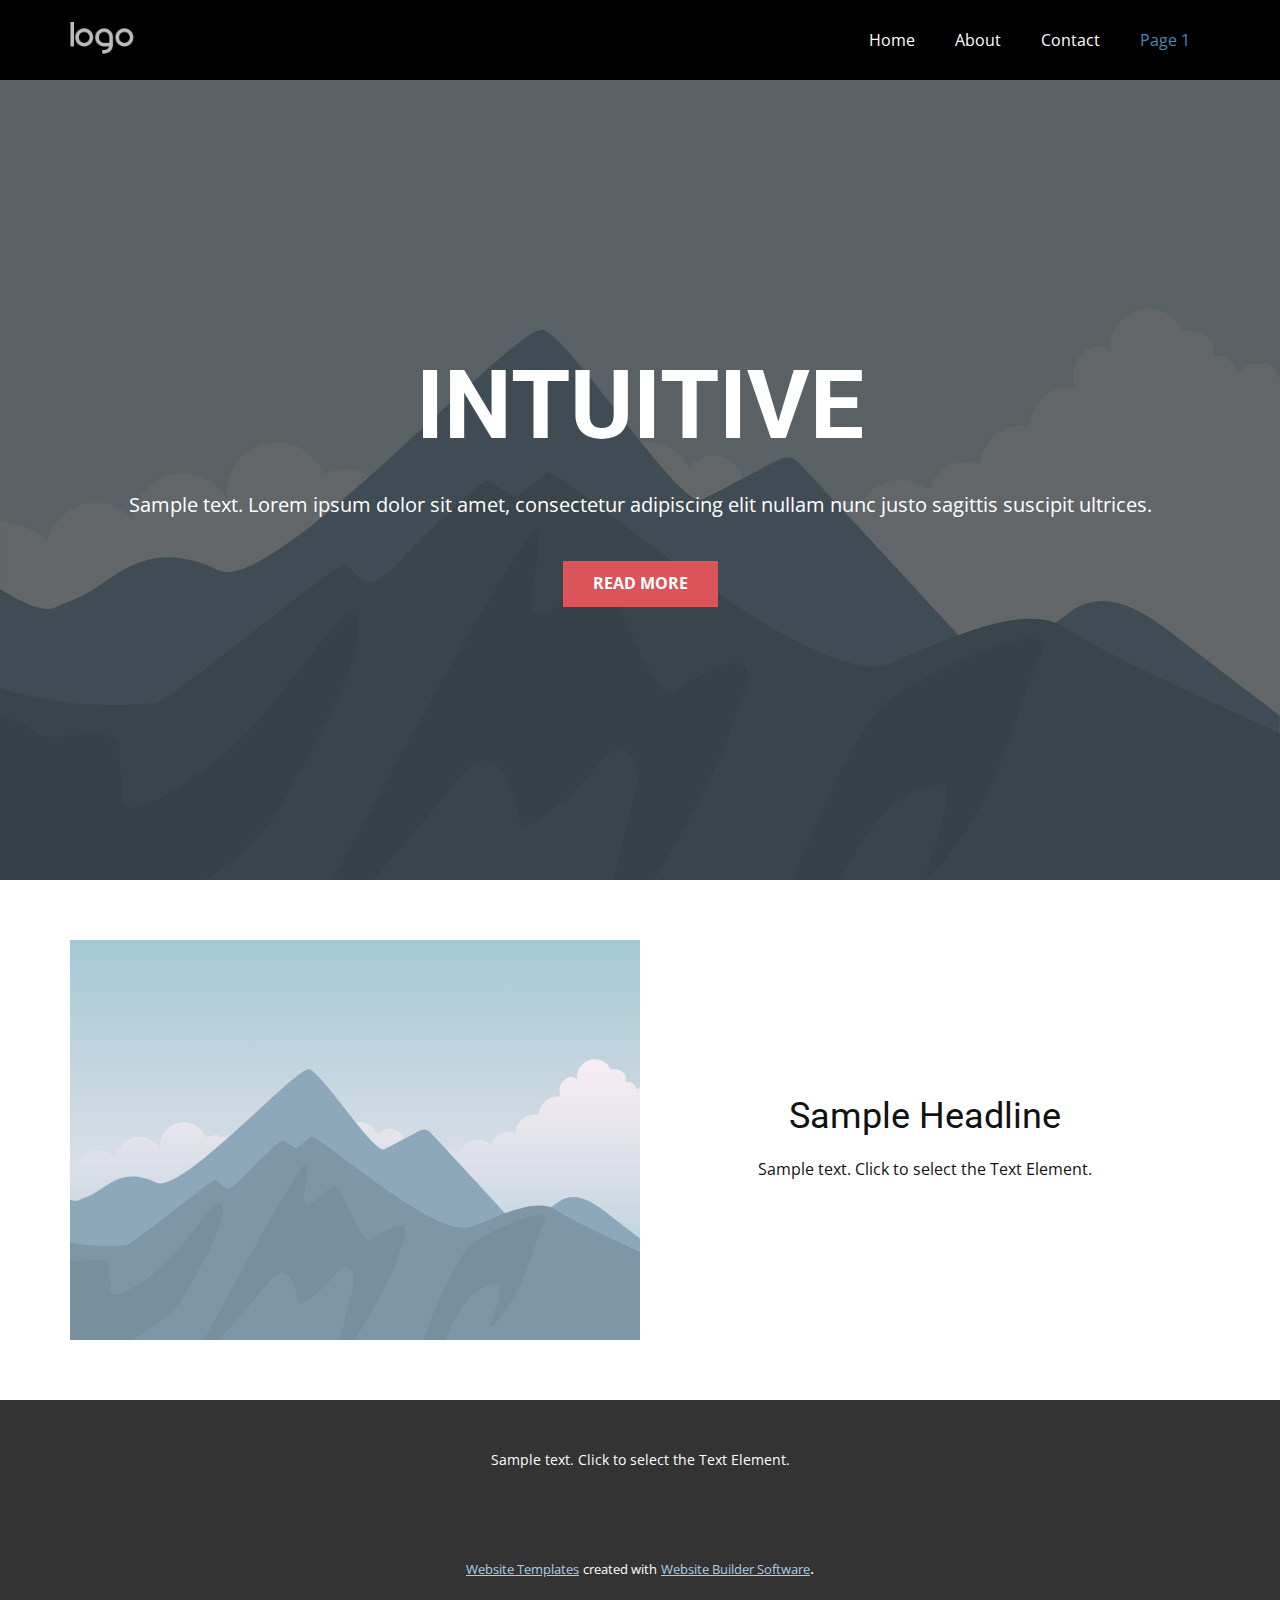
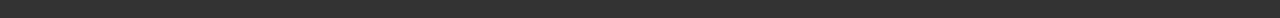
<file: Page-1.html>
<!DOCTYPE html>
<html style="font-size: 16px;" lang="en"><head>
    <meta name="viewport" content="width=device-width, initial-scale=1.0">
    <meta charset="utf-8">
    <meta name="keywords" content="INTUITIVE">
    <meta name="description" content="">
    <title>Page 1</title>
    <link rel="stylesheet" href="nicepage.css" media="screen">
<link rel="stylesheet" href="Page-1.css" media="screen">
    <script class="u-script" type="text/javascript" src="jquery.js" defer=""></script>
    <script class="u-script" type="text/javascript" src="nicepage.js" defer=""></script>
    <meta name="generator" content="Nicepage 4.18.5, nicepage.com">
    <link id="u-theme-google-font" rel="stylesheet" href="https://fonts.googleapis.com/css?family=Roboto:100,100i,300,300i,400,400i,500,500i,700,700i,900,900i|Open+Sans:300,300i,400,400i,500,500i,600,600i,700,700i,800,800i">
    
    
    
    <script type="application/ld+json">{
		"@context": "http://schema.org",
		"@type": "Organization",
		"name": "",
		"logo": "images/default-logo.png"
}</script>
    <meta name="theme-color" content="#478ac9">
    <meta property="og:title" content="Page 1">
    <meta property="og:type" content="website">
  </head>
  <body class="u-body u-xl-mode" data-lang="en"><header class="u-black u-clearfix u-header u-header" id="sec-e885"><div class="u-clearfix u-sheet u-valign-middle u-sheet-1">
        <a href="https://nicepage.com" class="u-image u-logo u-image-1">
          <img src="images/default-logo.png" class="u-logo-image u-logo-image-1">
        </a>
        <nav class="u-menu u-menu-dropdown u-offcanvas u-menu-1">
          <div class="menu-collapse" style="font-size: 1rem; letter-spacing: 0px;">
            <a class="u-button-style u-custom-left-right-menu-spacing u-custom-padding-bottom u-custom-top-bottom-menu-spacing u-nav-link u-text-active-palette-1-base u-text-hover-palette-2-base" href="#">
              <svg class="u-svg-link" viewBox="0 0 24 24"><use xmlns:xlink="http://www.w3.org/1999/xlink" xlink:href="#menu-hamburger"></use></svg>
              <svg class="u-svg-content" version="1.1" id="menu-hamburger" viewBox="0 0 16 16" x="0px" y="0px" xmlns:xlink="http://www.w3.org/1999/xlink" xmlns="http://www.w3.org/2000/svg"><g><rect y="1" width="16" height="2"></rect><rect y="7" width="16" height="2"></rect><rect y="13" width="16" height="2"></rect>
</g></svg>
            </a>
          </div>
          <div class="u-nav-container">
            <ul class="u-nav u-unstyled u-nav-1"><li class="u-nav-item"><a class="u-button-style u-nav-link u-text-active-palette-1-base u-text-hover-palette-2-base" href="Home.html" style="padding: 10px 20px;">Home</a>
</li><li class="u-nav-item"><a class="u-button-style u-nav-link u-text-active-palette-1-base u-text-hover-palette-2-base" href="About.html" style="padding: 10px 20px;">About</a>
</li><li class="u-nav-item"><a class="u-button-style u-nav-link u-text-active-palette-1-base u-text-hover-palette-2-base" href="Contact.html" style="padding: 10px 20px;">Contact</a>
</li><li class="u-nav-item"><a class="u-button-style u-nav-link u-text-active-palette-1-base u-text-hover-palette-2-base" href="Page-1.html" style="padding: 10px 20px;">Page 1</a>
</li></ul>
          </div>
          <div class="u-nav-container-collapse">
            <div class="u-black u-container-style u-inner-container-layout u-opacity u-opacity-95 u-sidenav">
              <div class="u-inner-container-layout u-sidenav-overflow">
                <div class="u-menu-close"></div>
                <ul class="u-align-center u-nav u-popupmenu-items u-unstyled u-nav-2"><li class="u-nav-item"><a class="u-button-style u-nav-link" href="Home.html">Home</a>
</li><li class="u-nav-item"><a class="u-button-style u-nav-link" href="About.html">About</a>
</li><li class="u-nav-item"><a class="u-button-style u-nav-link" href="Contact.html">Contact</a>
</li><li class="u-nav-item"><a class="u-button-style u-nav-link" href="Page-1.html">Page 1</a>
</li></ul>
              </div>
            </div>
            <div class="u-black u-menu-overlay u-opacity u-opacity-70"></div>
          </div>
        </nav>
      </div></header>
    <section class="u-align-center u-clearfix u-image u-shading u-section-1" src="" data-image-width="256" data-image-height="256" id="sec-81a8">
      <div class="u-clearfix u-sheet u-valign-middle u-sheet-1">
        <h1 class="u-text u-text-default u-title u-text-1">INTUITIVE</h1>
        <p class="u-large-text u-text u-text-default u-text-variant u-text-2">Sample text. Lorem ipsum dolor sit amet, consectetur adipiscing elit nullam nunc justo sagittis suscipit ultrices.</p>
        <a href="#" class="u-btn u-button-style u-palette-2-base u-btn-1">Read More</a>
      </div>
    </section>
    <section class="u-clearfix u-section-2" id="sec-a0ff">
      <div class="u-clearfix u-sheet u-sheet-1">
        <div class="u-clearfix u-expanded-width u-layout-wrap u-layout-wrap-1">
          <div class="u-layout">
            <div class="u-layout-row">
              <div class="u-container-style u-image u-layout-cell u-size-30 u-image-1" data-image-width="400" data-image-height="265">
                <div class="u-container-layout u-container-layout-1"></div>
              </div>
              <div class="u-align-center u-container-style u-layout-cell u-size-30 u-layout-cell-2">
                <div class="u-container-layout u-valign-middle u-container-layout-2">
                  <h2 class="u-text u-text-default u-text-1">Sample Headline</h2>
                  <p class="u-text u-text-default u-text-2">Sample text. Click to select the Text Element.</p>
                </div>
              </div>
            </div>
          </div>
        </div>
      </div>
    </section>
    
    
    <footer class="u-align-center u-clearfix u-footer u-grey-80 u-footer" id="sec-b0e0"><div class="u-clearfix u-sheet u-sheet-1">
        <p class="u-small-text u-text u-text-variant u-text-1">Sample text. Click to select the Text Element.</p>
      </div></footer>
    <section class="u-backlink u-clearfix u-grey-80">
      <a class="u-link" href="https://nicepage.com/website-templates" target="_blank">
        <span>Website Templates</span>
      </a>
      <p class="u-text">
        <span>created with</span>
      </p>
      <a class="u-link" href="" target="_blank">
        <span>Website Builder Software</span>
      </a>. 
    </section>
  
</body></html>
</file>
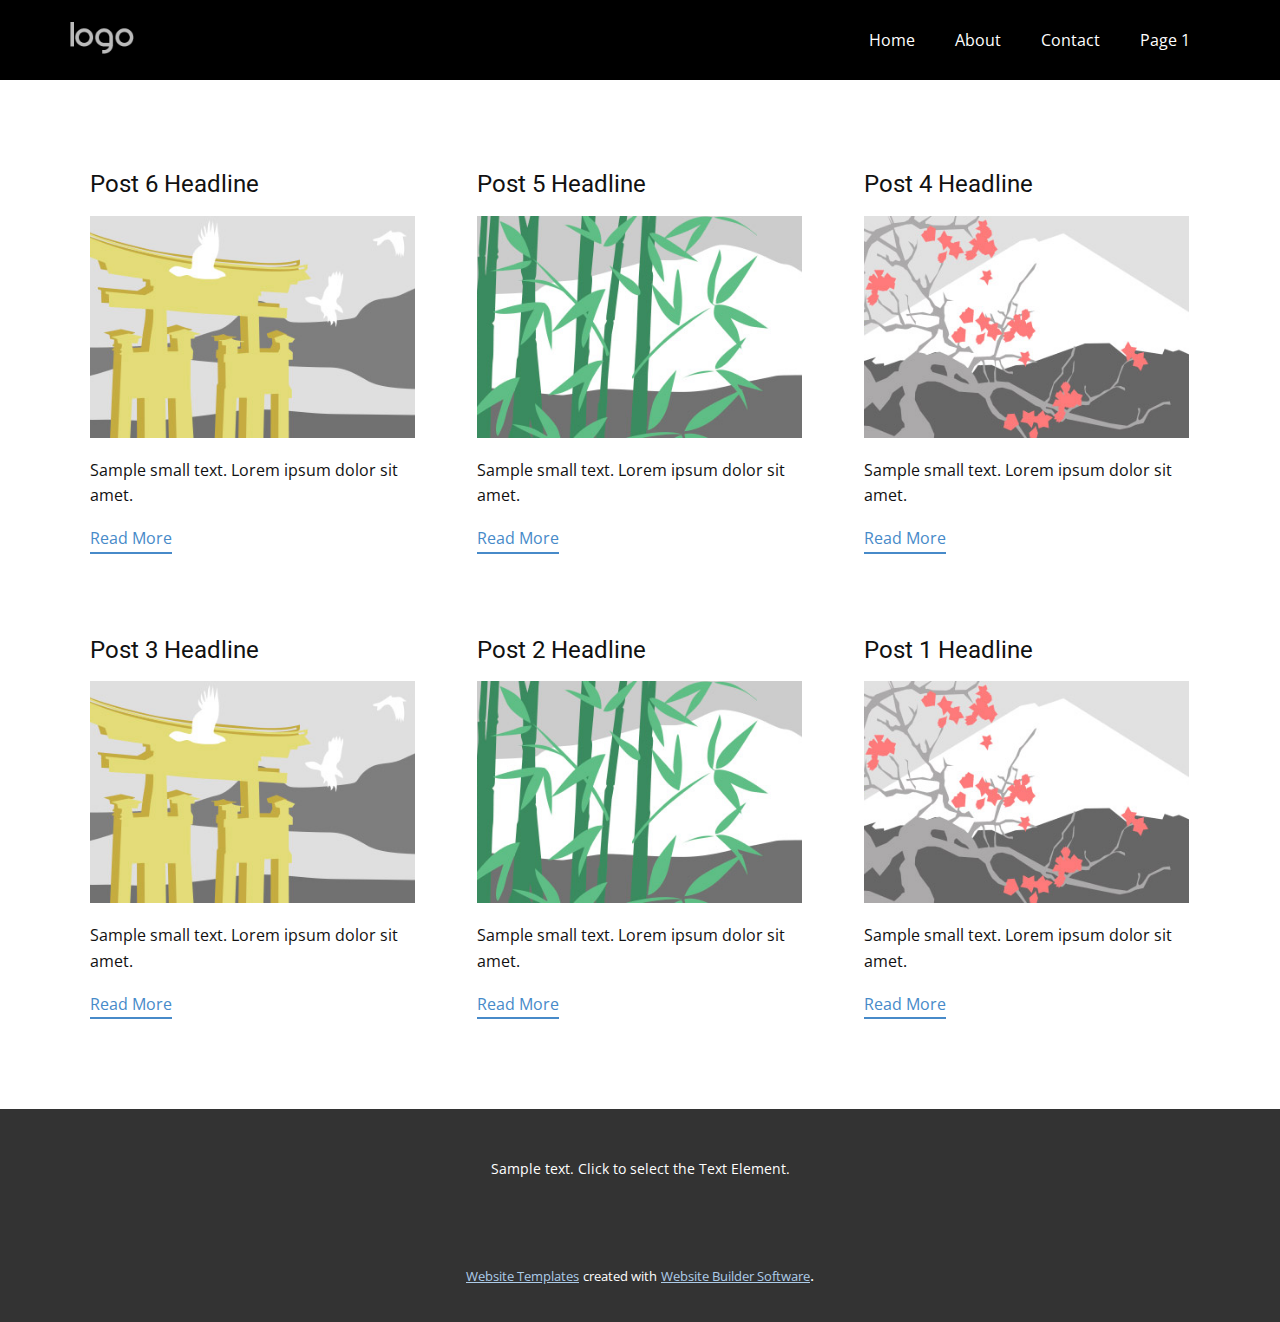
<file: blog/blog.html>
<html style="font-size: 16px;" lang="en"><head>
    <meta name="viewport" content="width=device-width, initial-scale=1.0">
    <meta charset="utf-8">
    <meta name="keywords" content="">
    <meta name="description" content="">
    <title>Blog Template</title>
    <link rel="stylesheet" href="../nicepage.css" media="screen">
<link rel="stylesheet" href="../Blog-Template.css" media="screen">
    <script class="u-script" type="text/javascript" src="../jquery.js" defer=""></script>
    <script class="u-script" type="text/javascript" src="../nicepage.js" defer=""></script>
    <meta name="generator" content="Nicepage 4.18.5, nicepage.com">
    <link id="u-theme-google-font" rel="stylesheet" href="https://fonts.googleapis.com/css?family=Roboto:100,100i,300,300i,400,400i,500,500i,700,700i,900,900i|Open+Sans:300,300i,400,400i,500,500i,600,600i,700,700i,800,800i">
    
    
    <script type="application/ld+json">{
		"@context": "http://schema.org",
		"@type": "Organization",
		"name": "",
		"logo": "images/default-logo.png"
}</script>
    <meta name="theme-color" content="#478ac9">
  </head>
  <body class="u-body u-xl-mode" data-lang="en"><header class="u-black u-clearfix u-header u-header" id="sec-e885"><div class="u-clearfix u-sheet u-valign-middle u-sheet-1">
        <a href="https://nicepage.com" class="u-image u-logo u-image-1">
          <img src="../images/default-logo.png" class="u-logo-image u-logo-image-1">
        </a>
        <nav class="u-menu u-menu-dropdown u-offcanvas u-menu-1">
          <div class="menu-collapse" style="font-size: 1rem; letter-spacing: 0px;">
            <a class="u-button-style u-custom-left-right-menu-spacing u-custom-padding-bottom u-custom-top-bottom-menu-spacing u-nav-link u-text-active-palette-1-base u-text-hover-palette-2-base" href="#">
              <svg class="u-svg-link" viewBox="0 0 24 24"><use xmlns:xlink="http://www.w3.org/1999/xlink" xlink:href="#menu-hamburger"></use></svg>
              <svg class="u-svg-content" version="1.1" id="menu-hamburger" viewBox="0 0 16 16" x="0px" y="0px" xmlns:xlink="http://www.w3.org/1999/xlink" xmlns="http://www.w3.org/2000/svg"><g><rect y="1" width="16" height="2"></rect><rect y="7" width="16" height="2"></rect><rect y="13" width="16" height="2"></rect>
</g></svg>
            </a>
          </div>
          <div class="u-nav-container">
            <ul class="u-nav u-unstyled u-nav-1"><li class="u-nav-item"><a class="u-button-style u-nav-link u-text-active-palette-1-base u-text-hover-palette-2-base" href="../Home.html" style="padding: 10px 20px;">Home</a>
</li><li class="u-nav-item"><a class="u-button-style u-nav-link u-text-active-palette-1-base u-text-hover-palette-2-base" href="../About.html" style="padding: 10px 20px;">About</a>
</li><li class="u-nav-item"><a class="u-button-style u-nav-link u-text-active-palette-1-base u-text-hover-palette-2-base" href="../Contact.html" style="padding: 10px 20px;">Contact</a>
</li><li class="u-nav-item"><a class="u-button-style u-nav-link u-text-active-palette-1-base u-text-hover-palette-2-base" href="../Page-1.html" style="padding: 10px 20px;">Page 1</a>
</li></ul>
          </div>
          <div class="u-nav-container-collapse">
            <div class="u-black u-container-style u-inner-container-layout u-opacity u-opacity-95 u-sidenav">
              <div class="u-inner-container-layout u-sidenav-overflow">
                <div class="u-menu-close"></div>
                <ul class="u-align-center u-nav u-popupmenu-items u-unstyled u-nav-2"><li class="u-nav-item"><a class="u-button-style u-nav-link" href="../Home.html">Home</a>
</li><li class="u-nav-item"><a class="u-button-style u-nav-link" href="../About.html">About</a>
</li><li class="u-nav-item"><a class="u-button-style u-nav-link" href="../Contact.html">Contact</a>
</li><li class="u-nav-item"><a class="u-button-style u-nav-link" href="../Page-1.html">Page 1</a>
</li></ul>
              </div>
            </div>
            <div class="u-black u-menu-overlay u-opacity u-opacity-70"></div>
          </div>
        </nav>
      </div></header>
    <section class="u-clearfix u-section-1" id="sec-ad40">
      <div class="u-clearfix u-sheet u-valign-middle u-sheet-1"><!--blog--><!--blog_options_json--><!--{"type":"Recent","source":"","tags":"","count":""}--><!--/blog_options_json-->
        <div class="u-blog u-expanded-width u-repeater u-repeater-1"><!--blog_post-->
          <div class="u-blog-post u-container-style u-repeater-item u-white u-repeater-item-1">
            <div class="u-container-layout u-similar-container u-valign-top u-container-layout-1"><!--blog_post_header-->
              <h4 class="u-blog-control u-text u-text-1">
                <a class="u-post-header-link" href="../blog/post-5.html">Post 6 Headline</a>
              </h4><!--/blog_post_header--><!--blog_post_image-->
              <a class="u-post-header-link" href="../blog/post-5.html"><img alt="" class="u-blog-control u-expanded-width u-image u-image-default u-image-1" src="../images/8ad73f3c.jpeg"></a><!--/blog_post_image--><!--blog_post_content-->
              <div class="u-blog-control u-post-content u-text u-text-2 fr-view">Sample small text. Lorem ipsum dolor sit amet.</div><!--/blog_post_content--><!--blog_post_readmore-->
              <a href="../blog/post-5.html" class="u-blog-control u-border-2 u-border-palette-1-base u-btn u-btn-rectangle u-button-style u-none u-btn-1"><!--blog_post_readmore_content--><!--options_json--><!--{"content":"","defaultValue":"Read More"}--><!--/options_json-->Read More<!--/blog_post_readmore_content--></a><!--/blog_post_readmore-->
            </div>
          </div><div class="u-blog-post u-container-style u-repeater-item u-video-cover u-white">
            <div class="u-container-layout u-similar-container u-valign-top u-container-layout-2"><!--blog_post_header-->
              <h4 class="u-blog-control u-text u-text-3">
                <a class="u-post-header-link" href="../blog/post-4.html">Post 5 Headline</a>
              </h4><!--/blog_post_header--><!--blog_post_image-->
              <a class="u-post-header-link" href="../blog/post-4.html"><img alt="" class="u-blog-control u-expanded-width u-image u-image-default u-image-2" src="../images/68f64b9d.jpeg"></a><!--/blog_post_image--><!--blog_post_content-->
              <div class="u-blog-control u-post-content u-text u-text-4 fr-view">Sample small text. Lorem ipsum dolor sit amet.</div><!--/blog_post_content--><!--blog_post_readmore-->
              <a href="../blog/post-4.html" class="u-blog-control u-border-2 u-border-palette-1-base u-btn u-btn-rectangle u-button-style u-none u-btn-2"><!--blog_post_readmore_content--><!--options_json--><!--{"content":"","defaultValue":"Read More"}--><!--/options_json-->Read More<!--/blog_post_readmore_content--></a><!--/blog_post_readmore-->
            </div>
          </div><div class="u-blog-post u-container-style u-repeater-item u-video-cover u-white">
            <div class="u-container-layout u-similar-container u-valign-top u-container-layout-3"><!--blog_post_header-->
              <h4 class="u-blog-control u-text u-text-5">
                <a class="u-post-header-link" href="../blog/post-3.html">Post 4 Headline</a>
              </h4><!--/blog_post_header--><!--blog_post_image-->
              <a class="u-post-header-link" href="../blog/post-3.html"><img alt="" class="u-blog-control u-expanded-width u-image u-image-default u-image-3" src="../images/0fd3416c.jpeg"></a><!--/blog_post_image--><!--blog_post_content-->
              <div class="u-blog-control u-post-content u-text u-text-6 fr-view">Sample small text. Lorem ipsum dolor sit amet.</div><!--/blog_post_content--><!--blog_post_readmore-->
              <a href="../blog/post-3.html" class="u-blog-control u-border-2 u-border-palette-1-base u-btn u-btn-rectangle u-button-style u-none u-btn-3"><!--blog_post_readmore_content--><!--options_json--><!--{"content":"","defaultValue":"Read More"}--><!--/options_json-->Read More<!--/blog_post_readmore_content--></a><!--/blog_post_readmore-->
            </div>
          </div><div class="u-blog-post u-container-style u-repeater-item u-white u-repeater-item-1">
            <div class="u-container-layout u-similar-container u-valign-top u-container-layout-1"><!--blog_post_header-->
              <h4 class="u-blog-control u-text u-text-1">
                <a class="u-post-header-link" href="../blog/post-2.html">Post 3 Headline</a>
              </h4><!--/blog_post_header--><!--blog_post_image-->
              <a class="u-post-header-link" href="../blog/post-2.html"><img alt="" class="u-blog-control u-expanded-width u-image u-image-default u-image-1" src="../images/8ad73f3c.jpeg"></a><!--/blog_post_image--><!--blog_post_content-->
              <div class="u-blog-control u-post-content u-text u-text-2 fr-view">Sample small text. Lorem ipsum dolor sit amet.</div><!--/blog_post_content--><!--blog_post_readmore-->
              <a href="../blog/post-2.html" class="u-blog-control u-border-2 u-border-palette-1-base u-btn u-btn-rectangle u-button-style u-none u-btn-1"><!--blog_post_readmore_content--><!--options_json--><!--{"content":"","defaultValue":"Read More"}--><!--/options_json-->Read More<!--/blog_post_readmore_content--></a><!--/blog_post_readmore-->
            </div>
          </div><div class="u-blog-post u-container-style u-repeater-item u-video-cover u-white">
            <div class="u-container-layout u-similar-container u-valign-top u-container-layout-2"><!--blog_post_header-->
              <h4 class="u-blog-control u-text u-text-3">
                <a class="u-post-header-link" href="../blog/post-1.html">Post 2 Headline</a>
              </h4><!--/blog_post_header--><!--blog_post_image-->
              <a class="u-post-header-link" href="../blog/post-1.html"><img alt="" class="u-blog-control u-expanded-width u-image u-image-default u-image-2" src="../images/68f64b9d.jpeg"></a><!--/blog_post_image--><!--blog_post_content-->
              <div class="u-blog-control u-post-content u-text u-text-4 fr-view">Sample small text. Lorem ipsum dolor sit amet.</div><!--/blog_post_content--><!--blog_post_readmore-->
              <a href="../blog/post-1.html" class="u-blog-control u-border-2 u-border-palette-1-base u-btn u-btn-rectangle u-button-style u-none u-btn-2"><!--blog_post_readmore_content--><!--options_json--><!--{"content":"","defaultValue":"Read More"}--><!--/options_json-->Read More<!--/blog_post_readmore_content--></a><!--/blog_post_readmore-->
            </div>
          </div><div class="u-blog-post u-container-style u-repeater-item u-video-cover u-white">
            <div class="u-container-layout u-similar-container u-valign-top u-container-layout-3"><!--blog_post_header-->
              <h4 class="u-blog-control u-text u-text-5">
                <a class="u-post-header-link" href="../blog/post.html">Post 1 Headline</a>
              </h4><!--/blog_post_header--><!--blog_post_image-->
              <a class="u-post-header-link" href="../blog/post.html"><img alt="" class="u-blog-control u-expanded-width u-image u-image-default u-image-3" src="../images/0fd3416c.jpeg"></a><!--/blog_post_image--><!--blog_post_content-->
              <div class="u-blog-control u-post-content u-text u-text-6 fr-view">Sample small text. Lorem ipsum dolor sit amet.</div><!--/blog_post_content--><!--blog_post_readmore-->
              <a href="../blog/post.html" class="u-blog-control u-border-2 u-border-palette-1-base u-btn u-btn-rectangle u-button-style u-none u-btn-3"><!--blog_post_readmore_content--><!--options_json--><!--{"content":"","defaultValue":"Read More"}--><!--/options_json-->Read More<!--/blog_post_readmore_content--></a><!--/blog_post_readmore-->
            </div>
          </div><!--/blog_post--><!--blog_post-->
          <!--/blog_post--><!--blog_post-->
          <!--/blog_post-->
        </div><!--/blog-->
      </div>
    </section>
    
    
    <footer class="u-align-center u-clearfix u-footer u-grey-80 u-footer" id="sec-b0e0"><div class="u-clearfix u-sheet u-sheet-1">
        <p class="u-small-text u-text u-text-variant u-text-1">Sample text. Click to select the Text Element.</p>
      </div></footer>
    <section class="u-backlink u-clearfix u-grey-80">
      <a class="u-link" href="https://nicepage.com/website-templates" target="_blank">
        <span>Website Templates</span>
      </a>
      <p class="u-text">
        <span>created with</span>
      </p>
      <a class="u-link" href="" target="_blank">
        <span>Website Builder Software</span>
      </a>. 
    </section>
  
</body></html>
</file>
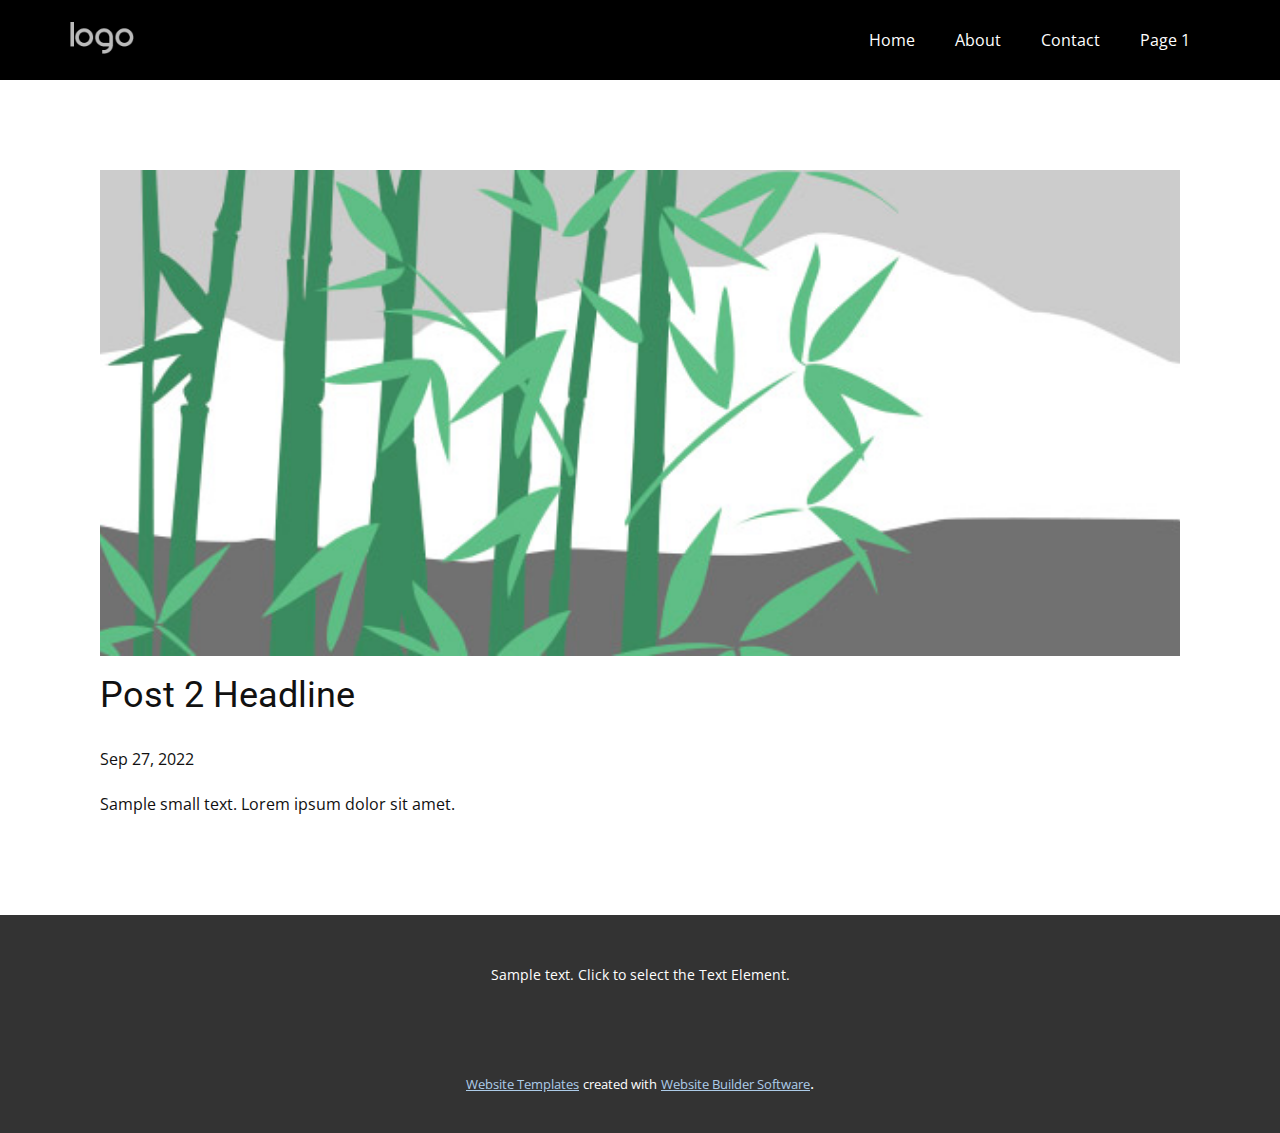
<file: blog/post-1.html>
<!doctype html>
<html style="font-size: 16px;" lang="en"><head>
    <meta name="viewport" content="width=device-width, initial-scale=1.0">
    <meta charset="utf-8">
    <meta name="keywords" content="Post 1 Headline">
    <meta name="description" content="">
    <title>Post 2 Headline</title>
    <link rel="stylesheet" href="../nicepage.css" media="screen">
<link rel="stylesheet" href="../Post-Template.css" media="screen">
    <script class="u-script" type="text/javascript" src="../jquery.js" defer=""></script>
    <script class="u-script" type="text/javascript" src="../nicepage.js" defer=""></script>
    <meta name="generator" content="Nicepage 4.18.5, nicepage.com">
    <link id="u-theme-google-font" rel="stylesheet" href="https://fonts.googleapis.com/css?family=Roboto:100,100i,300,300i,400,400i,500,500i,700,700i,900,900i|Open+Sans:300,300i,400,400i,500,500i,600,600i,700,700i,800,800i">
    
    
    <script type="application/ld+json">{
		"@context": "http://schema.org",
		"@type": "Organization",
		"name": "",
		"logo": "images/default-logo.png"
}</script>
    <meta name="theme-color" content="#478ac9">
  </head>
  <body class="u-body u-xl-mode" data-lang="en"><header class="u-black u-clearfix u-header u-header" id="sec-e885"><div class="u-clearfix u-sheet u-valign-middle u-sheet-1">
        <a href="https://nicepage.com" class="u-image u-logo u-image-1">
          <img src="../images/default-logo.png" class="u-logo-image u-logo-image-1">
        </a>
        <nav class="u-menu u-menu-dropdown u-offcanvas u-menu-1">
          <div class="menu-collapse" style="font-size: 1rem; letter-spacing: 0px;">
            <a class="u-button-style u-custom-left-right-menu-spacing u-custom-padding-bottom u-custom-top-bottom-menu-spacing u-nav-link u-text-active-palette-1-base u-text-hover-palette-2-base" href="#">
              <svg class="u-svg-link" viewBox="0 0 24 24"><use xmlns:xlink="http://www.w3.org/1999/xlink" xlink:href="#menu-hamburger"></use></svg>
              <svg class="u-svg-content" version="1.1" id="menu-hamburger" viewBox="0 0 16 16" x="0px" y="0px" xmlns:xlink="http://www.w3.org/1999/xlink" xmlns="http://www.w3.org/2000/svg"><g><rect y="1" width="16" height="2"></rect><rect y="7" width="16" height="2"></rect><rect y="13" width="16" height="2"></rect>
</g></svg>
            </a>
          </div>
          <div class="u-nav-container">
            <ul class="u-nav u-unstyled u-nav-1"><li class="u-nav-item"><a class="u-button-style u-nav-link u-text-active-palette-1-base u-text-hover-palette-2-base" href="../Home.html" style="padding: 10px 20px;">Home</a>
</li><li class="u-nav-item"><a class="u-button-style u-nav-link u-text-active-palette-1-base u-text-hover-palette-2-base" href="../About.html" style="padding: 10px 20px;">About</a>
</li><li class="u-nav-item"><a class="u-button-style u-nav-link u-text-active-palette-1-base u-text-hover-palette-2-base" href="../Contact.html" style="padding: 10px 20px;">Contact</a>
</li><li class="u-nav-item"><a class="u-button-style u-nav-link u-text-active-palette-1-base u-text-hover-palette-2-base" href="../Page-1.html" style="padding: 10px 20px;">Page 1</a>
</li></ul>
          </div>
          <div class="u-nav-container-collapse">
            <div class="u-black u-container-style u-inner-container-layout u-opacity u-opacity-95 u-sidenav">
              <div class="u-inner-container-layout u-sidenav-overflow">
                <div class="u-menu-close"></div>
                <ul class="u-align-center u-nav u-popupmenu-items u-unstyled u-nav-2"><li class="u-nav-item"><a class="u-button-style u-nav-link" href="../Home.html">Home</a>
</li><li class="u-nav-item"><a class="u-button-style u-nav-link" href="../About.html">About</a>
</li><li class="u-nav-item"><a class="u-button-style u-nav-link" href="../Contact.html">Contact</a>
</li><li class="u-nav-item"><a class="u-button-style u-nav-link" href="../Page-1.html">Page 1</a>
</li></ul>
              </div>
            </div>
            <div class="u-black u-menu-overlay u-opacity u-opacity-70"></div>
          </div>
        </nav>
      </div></header>
    <section class="u-align-center u-clearfix u-section-1" id="sec-7aa8">
      <div class="u-clearfix u-sheet u-valign-middle-md u-valign-middle-sm u-valign-middle-xs u-sheet-1"><!--post_details--><!--post_details_options_json--><!--{"source":""}--><!--/post_details_options_json--><!--blog_post-->
        <div class="u-container-style u-expanded-width u-post-details u-post-details-1">
          <div class="u-container-layout u-valign-middle u-container-layout-1"><!--blog_post_image-->
            <img alt="" class="u-blog-control u-expanded-width u-image u-image-default u-image-1" src="../images/68f64b9d.jpeg"><!--/blog_post_image--><!--blog_post_header-->
            <h2 class="u-blog-control u-text u-text-1">Post 2 Headline</h2><!--/blog_post_header--><!--blog_post_metadata-->
            <div class="u-blog-control u-metadata u-metadata-1"><!--blog_post_metadata_date-->
              <span class="u-meta-date u-meta-icon">Sep 27, 2022</span><!--/blog_post_metadata_date--><!--blog_post_metadata_category-->
              <!--/blog_post_metadata_category--><!--blog_post_metadata_comments-->
              <!--/blog_post_metadata_comments-->
            </div><!--/blog_post_metadata--><!--blog_post_content-->
            <div class="u-align-justify u-blog-control u-post-content u-text u-text-2 fr-view">
  Sample small text. Lorem ipsum dolor sit amet.
  </div><!--/blog_post_content-->
          </div>
        </div><!--/blog_post--><!--/post_details-->
      </div>
    </section>
    
    
    <footer class="u-align-center u-clearfix u-footer u-grey-80 u-footer" id="sec-b0e0"><div class="u-clearfix u-sheet u-sheet-1">
        <p class="u-small-text u-text u-text-variant u-text-1">Sample text. Click to select the Text Element.</p>
      </div></footer>
    <section class="u-backlink u-clearfix u-grey-80">
      <a class="u-link" href="https://nicepage.com/website-templates" target="_blank">
        <span>Website Templates</span>
      </a>
      <p class="u-text">
        <span>created with</span>
      </p>
      <a class="u-link" href="" target="_blank">
        <span>Website Builder Software</span>
      </a>. 
    </section>
  
</body></html>
</file>
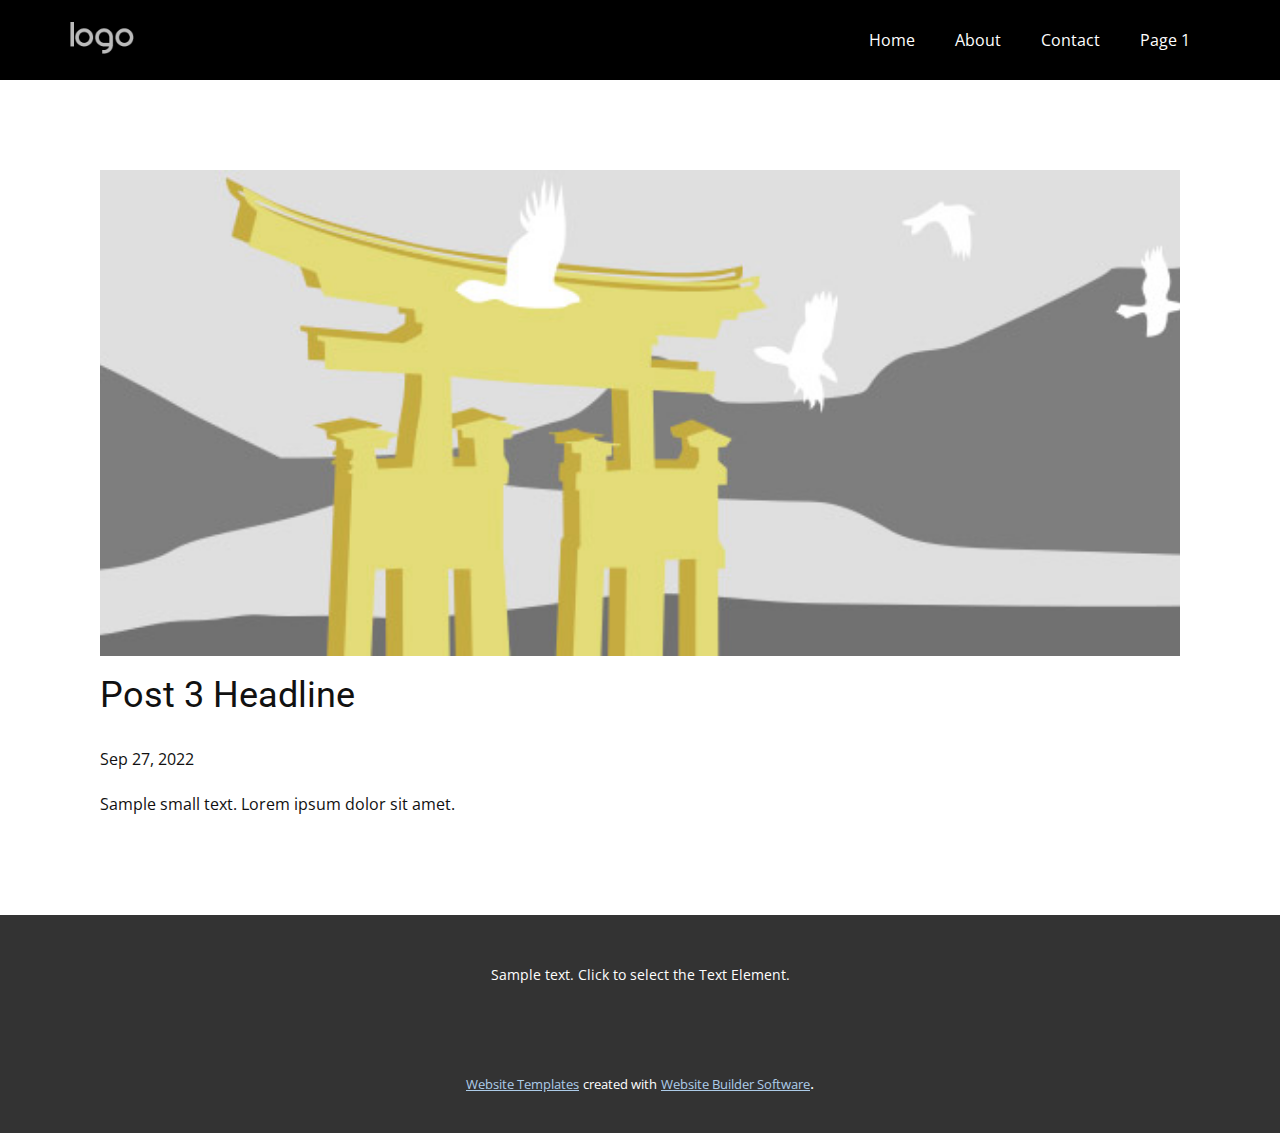
<file: blog/post-2.html>
<!doctype html>
<html style="font-size: 16px;" lang="en"><head>
    <meta name="viewport" content="width=device-width, initial-scale=1.0">
    <meta charset="utf-8">
    <meta name="keywords" content="Post 1 Headline">
    <meta name="description" content="">
    <title>Post 3 Headline</title>
    <link rel="stylesheet" href="../nicepage.css" media="screen">
<link rel="stylesheet" href="../Post-Template.css" media="screen">
    <script class="u-script" type="text/javascript" src="../jquery.js" defer=""></script>
    <script class="u-script" type="text/javascript" src="../nicepage.js" defer=""></script>
    <meta name="generator" content="Nicepage 4.18.5, nicepage.com">
    <link id="u-theme-google-font" rel="stylesheet" href="https://fonts.googleapis.com/css?family=Roboto:100,100i,300,300i,400,400i,500,500i,700,700i,900,900i|Open+Sans:300,300i,400,400i,500,500i,600,600i,700,700i,800,800i">
    
    
    <script type="application/ld+json">{
		"@context": "http://schema.org",
		"@type": "Organization",
		"name": "",
		"logo": "images/default-logo.png"
}</script>
    <meta name="theme-color" content="#478ac9">
  </head>
  <body class="u-body u-xl-mode" data-lang="en"><header class="u-black u-clearfix u-header u-header" id="sec-e885"><div class="u-clearfix u-sheet u-valign-middle u-sheet-1">
        <a href="https://nicepage.com" class="u-image u-logo u-image-1">
          <img src="../images/default-logo.png" class="u-logo-image u-logo-image-1">
        </a>
        <nav class="u-menu u-menu-dropdown u-offcanvas u-menu-1">
          <div class="menu-collapse" style="font-size: 1rem; letter-spacing: 0px;">
            <a class="u-button-style u-custom-left-right-menu-spacing u-custom-padding-bottom u-custom-top-bottom-menu-spacing u-nav-link u-text-active-palette-1-base u-text-hover-palette-2-base" href="#">
              <svg class="u-svg-link" viewBox="0 0 24 24"><use xmlns:xlink="http://www.w3.org/1999/xlink" xlink:href="#menu-hamburger"></use></svg>
              <svg class="u-svg-content" version="1.1" id="menu-hamburger" viewBox="0 0 16 16" x="0px" y="0px" xmlns:xlink="http://www.w3.org/1999/xlink" xmlns="http://www.w3.org/2000/svg"><g><rect y="1" width="16" height="2"></rect><rect y="7" width="16" height="2"></rect><rect y="13" width="16" height="2"></rect>
</g></svg>
            </a>
          </div>
          <div class="u-nav-container">
            <ul class="u-nav u-unstyled u-nav-1"><li class="u-nav-item"><a class="u-button-style u-nav-link u-text-active-palette-1-base u-text-hover-palette-2-base" href="../Home.html" style="padding: 10px 20px;">Home</a>
</li><li class="u-nav-item"><a class="u-button-style u-nav-link u-text-active-palette-1-base u-text-hover-palette-2-base" href="../About.html" style="padding: 10px 20px;">About</a>
</li><li class="u-nav-item"><a class="u-button-style u-nav-link u-text-active-palette-1-base u-text-hover-palette-2-base" href="../Contact.html" style="padding: 10px 20px;">Contact</a>
</li><li class="u-nav-item"><a class="u-button-style u-nav-link u-text-active-palette-1-base u-text-hover-palette-2-base" href="../Page-1.html" style="padding: 10px 20px;">Page 1</a>
</li></ul>
          </div>
          <div class="u-nav-container-collapse">
            <div class="u-black u-container-style u-inner-container-layout u-opacity u-opacity-95 u-sidenav">
              <div class="u-inner-container-layout u-sidenav-overflow">
                <div class="u-menu-close"></div>
                <ul class="u-align-center u-nav u-popupmenu-items u-unstyled u-nav-2"><li class="u-nav-item"><a class="u-button-style u-nav-link" href="../Home.html">Home</a>
</li><li class="u-nav-item"><a class="u-button-style u-nav-link" href="../About.html">About</a>
</li><li class="u-nav-item"><a class="u-button-style u-nav-link" href="../Contact.html">Contact</a>
</li><li class="u-nav-item"><a class="u-button-style u-nav-link" href="../Page-1.html">Page 1</a>
</li></ul>
              </div>
            </div>
            <div class="u-black u-menu-overlay u-opacity u-opacity-70"></div>
          </div>
        </nav>
      </div></header>
    <section class="u-align-center u-clearfix u-section-1" id="sec-7aa8">
      <div class="u-clearfix u-sheet u-valign-middle-md u-valign-middle-sm u-valign-middle-xs u-sheet-1"><!--post_details--><!--post_details_options_json--><!--{"source":""}--><!--/post_details_options_json--><!--blog_post-->
        <div class="u-container-style u-expanded-width u-post-details u-post-details-1">
          <div class="u-container-layout u-valign-middle u-container-layout-1"><!--blog_post_image-->
            <img alt="" class="u-blog-control u-expanded-width u-image u-image-default u-image-1" src="../images/8ad73f3c.jpeg"><!--/blog_post_image--><!--blog_post_header-->
            <h2 class="u-blog-control u-text u-text-1">Post 3 Headline</h2><!--/blog_post_header--><!--blog_post_metadata-->
            <div class="u-blog-control u-metadata u-metadata-1"><!--blog_post_metadata_date-->
              <span class="u-meta-date u-meta-icon">Sep 27, 2022</span><!--/blog_post_metadata_date--><!--blog_post_metadata_category-->
              <!--/blog_post_metadata_category--><!--blog_post_metadata_comments-->
              <!--/blog_post_metadata_comments-->
            </div><!--/blog_post_metadata--><!--blog_post_content-->
            <div class="u-align-justify u-blog-control u-post-content u-text u-text-2 fr-view">
  Sample small text. Lorem ipsum dolor sit amet.
  </div><!--/blog_post_content-->
          </div>
        </div><!--/blog_post--><!--/post_details-->
      </div>
    </section>
    
    
    <footer class="u-align-center u-clearfix u-footer u-grey-80 u-footer" id="sec-b0e0"><div class="u-clearfix u-sheet u-sheet-1">
        <p class="u-small-text u-text u-text-variant u-text-1">Sample text. Click to select the Text Element.</p>
      </div></footer>
    <section class="u-backlink u-clearfix u-grey-80">
      <a class="u-link" href="https://nicepage.com/website-templates" target="_blank">
        <span>Website Templates</span>
      </a>
      <p class="u-text">
        <span>created with</span>
      </p>
      <a class="u-link" href="" target="_blank">
        <span>Website Builder Software</span>
      </a>. 
    </section>
  
</body></html>
</file>
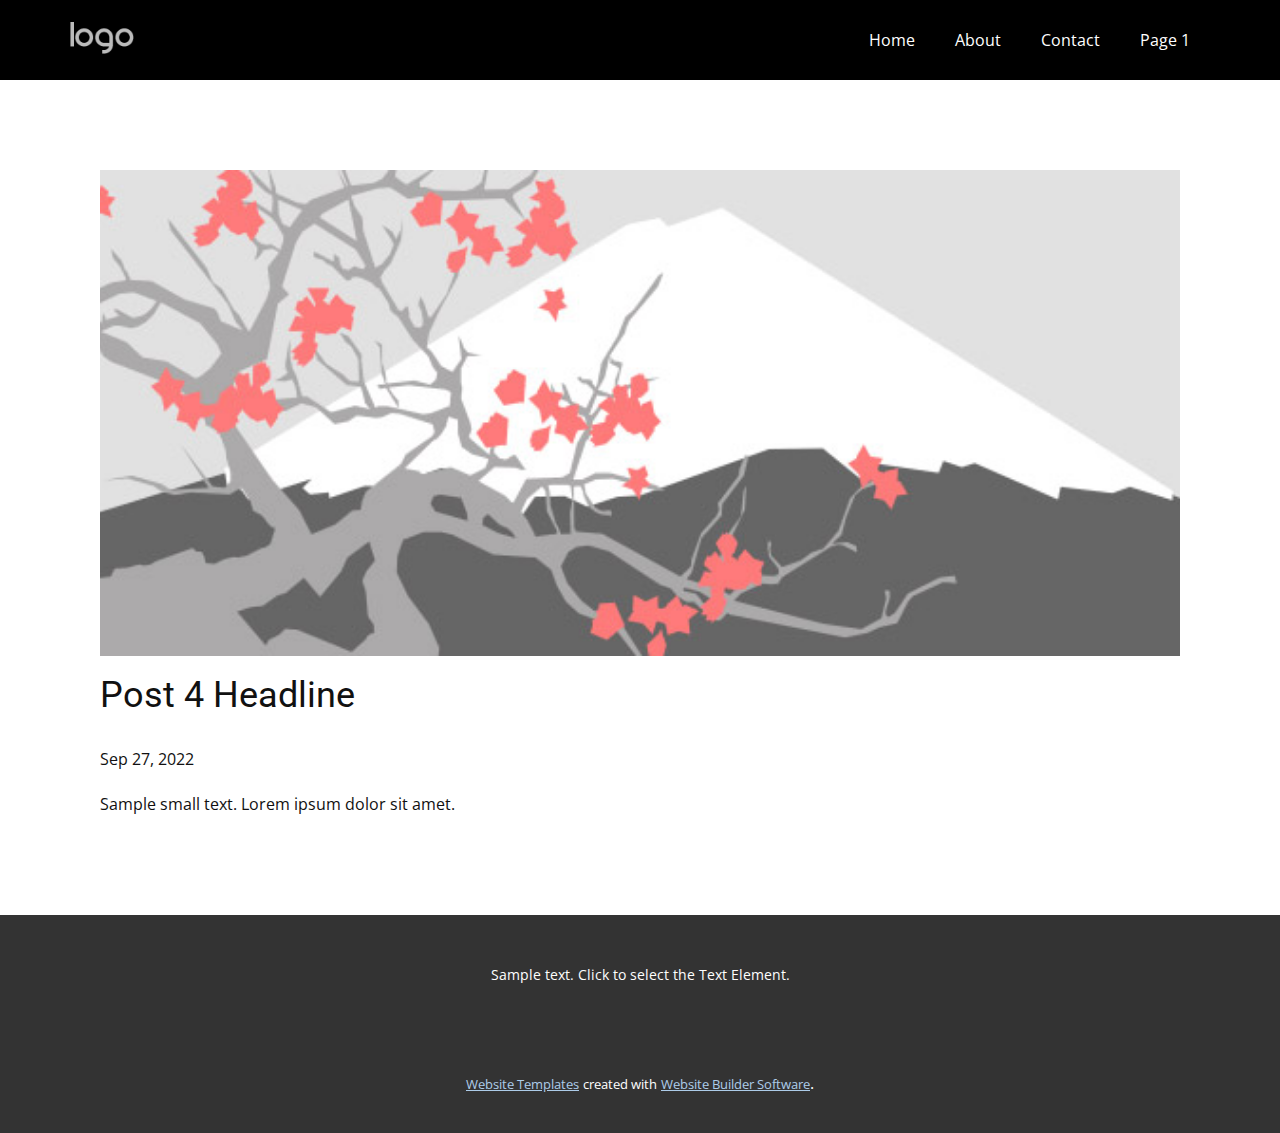
<file: blog/post-3.html>
<!doctype html>
<html style="font-size: 16px;" lang="en"><head>
    <meta name="viewport" content="width=device-width, initial-scale=1.0">
    <meta charset="utf-8">
    <meta name="keywords" content="Post 1 Headline">
    <meta name="description" content="">
    <title>Post 4 Headline</title>
    <link rel="stylesheet" href="../nicepage.css" media="screen">
<link rel="stylesheet" href="../Post-Template.css" media="screen">
    <script class="u-script" type="text/javascript" src="../jquery.js" defer=""></script>
    <script class="u-script" type="text/javascript" src="../nicepage.js" defer=""></script>
    <meta name="generator" content="Nicepage 4.18.5, nicepage.com">
    <link id="u-theme-google-font" rel="stylesheet" href="https://fonts.googleapis.com/css?family=Roboto:100,100i,300,300i,400,400i,500,500i,700,700i,900,900i|Open+Sans:300,300i,400,400i,500,500i,600,600i,700,700i,800,800i">
    
    
    <script type="application/ld+json">{
		"@context": "http://schema.org",
		"@type": "Organization",
		"name": "",
		"logo": "images/default-logo.png"
}</script>
    <meta name="theme-color" content="#478ac9">
  </head>
  <body class="u-body u-xl-mode" data-lang="en"><header class="u-black u-clearfix u-header u-header" id="sec-e885"><div class="u-clearfix u-sheet u-valign-middle u-sheet-1">
        <a href="https://nicepage.com" class="u-image u-logo u-image-1">
          <img src="../images/default-logo.png" class="u-logo-image u-logo-image-1">
        </a>
        <nav class="u-menu u-menu-dropdown u-offcanvas u-menu-1">
          <div class="menu-collapse" style="font-size: 1rem; letter-spacing: 0px;">
            <a class="u-button-style u-custom-left-right-menu-spacing u-custom-padding-bottom u-custom-top-bottom-menu-spacing u-nav-link u-text-active-palette-1-base u-text-hover-palette-2-base" href="#">
              <svg class="u-svg-link" viewBox="0 0 24 24"><use xmlns:xlink="http://www.w3.org/1999/xlink" xlink:href="#menu-hamburger"></use></svg>
              <svg class="u-svg-content" version="1.1" id="menu-hamburger" viewBox="0 0 16 16" x="0px" y="0px" xmlns:xlink="http://www.w3.org/1999/xlink" xmlns="http://www.w3.org/2000/svg"><g><rect y="1" width="16" height="2"></rect><rect y="7" width="16" height="2"></rect><rect y="13" width="16" height="2"></rect>
</g></svg>
            </a>
          </div>
          <div class="u-nav-container">
            <ul class="u-nav u-unstyled u-nav-1"><li class="u-nav-item"><a class="u-button-style u-nav-link u-text-active-palette-1-base u-text-hover-palette-2-base" href="../Home.html" style="padding: 10px 20px;">Home</a>
</li><li class="u-nav-item"><a class="u-button-style u-nav-link u-text-active-palette-1-base u-text-hover-palette-2-base" href="../About.html" style="padding: 10px 20px;">About</a>
</li><li class="u-nav-item"><a class="u-button-style u-nav-link u-text-active-palette-1-base u-text-hover-palette-2-base" href="../Contact.html" style="padding: 10px 20px;">Contact</a>
</li><li class="u-nav-item"><a class="u-button-style u-nav-link u-text-active-palette-1-base u-text-hover-palette-2-base" href="../Page-1.html" style="padding: 10px 20px;">Page 1</a>
</li></ul>
          </div>
          <div class="u-nav-container-collapse">
            <div class="u-black u-container-style u-inner-container-layout u-opacity u-opacity-95 u-sidenav">
              <div class="u-inner-container-layout u-sidenav-overflow">
                <div class="u-menu-close"></div>
                <ul class="u-align-center u-nav u-popupmenu-items u-unstyled u-nav-2"><li class="u-nav-item"><a class="u-button-style u-nav-link" href="../Home.html">Home</a>
</li><li class="u-nav-item"><a class="u-button-style u-nav-link" href="../About.html">About</a>
</li><li class="u-nav-item"><a class="u-button-style u-nav-link" href="../Contact.html">Contact</a>
</li><li class="u-nav-item"><a class="u-button-style u-nav-link" href="../Page-1.html">Page 1</a>
</li></ul>
              </div>
            </div>
            <div class="u-black u-menu-overlay u-opacity u-opacity-70"></div>
          </div>
        </nav>
      </div></header>
    <section class="u-align-center u-clearfix u-section-1" id="sec-7aa8">
      <div class="u-clearfix u-sheet u-valign-middle-md u-valign-middle-sm u-valign-middle-xs u-sheet-1"><!--post_details--><!--post_details_options_json--><!--{"source":""}--><!--/post_details_options_json--><!--blog_post-->
        <div class="u-container-style u-expanded-width u-post-details u-post-details-1">
          <div class="u-container-layout u-valign-middle u-container-layout-1"><!--blog_post_image-->
            <img alt="" class="u-blog-control u-expanded-width u-image u-image-default u-image-1" src="../images/0fd3416c.jpeg"><!--/blog_post_image--><!--blog_post_header-->
            <h2 class="u-blog-control u-text u-text-1">Post 4 Headline</h2><!--/blog_post_header--><!--blog_post_metadata-->
            <div class="u-blog-control u-metadata u-metadata-1"><!--blog_post_metadata_date-->
              <span class="u-meta-date u-meta-icon">Sep 27, 2022</span><!--/blog_post_metadata_date--><!--blog_post_metadata_category-->
              <!--/blog_post_metadata_category--><!--blog_post_metadata_comments-->
              <!--/blog_post_metadata_comments-->
            </div><!--/blog_post_metadata--><!--blog_post_content-->
            <div class="u-align-justify u-blog-control u-post-content u-text u-text-2 fr-view">
  Sample small text. Lorem ipsum dolor sit amet.
  </div><!--/blog_post_content-->
          </div>
        </div><!--/blog_post--><!--/post_details-->
      </div>
    </section>
    
    
    <footer class="u-align-center u-clearfix u-footer u-grey-80 u-footer" id="sec-b0e0"><div class="u-clearfix u-sheet u-sheet-1">
        <p class="u-small-text u-text u-text-variant u-text-1">Sample text. Click to select the Text Element.</p>
      </div></footer>
    <section class="u-backlink u-clearfix u-grey-80">
      <a class="u-link" href="https://nicepage.com/website-templates" target="_blank">
        <span>Website Templates</span>
      </a>
      <p class="u-text">
        <span>created with</span>
      </p>
      <a class="u-link" href="" target="_blank">
        <span>Website Builder Software</span>
      </a>. 
    </section>
  
</body></html>
</file>
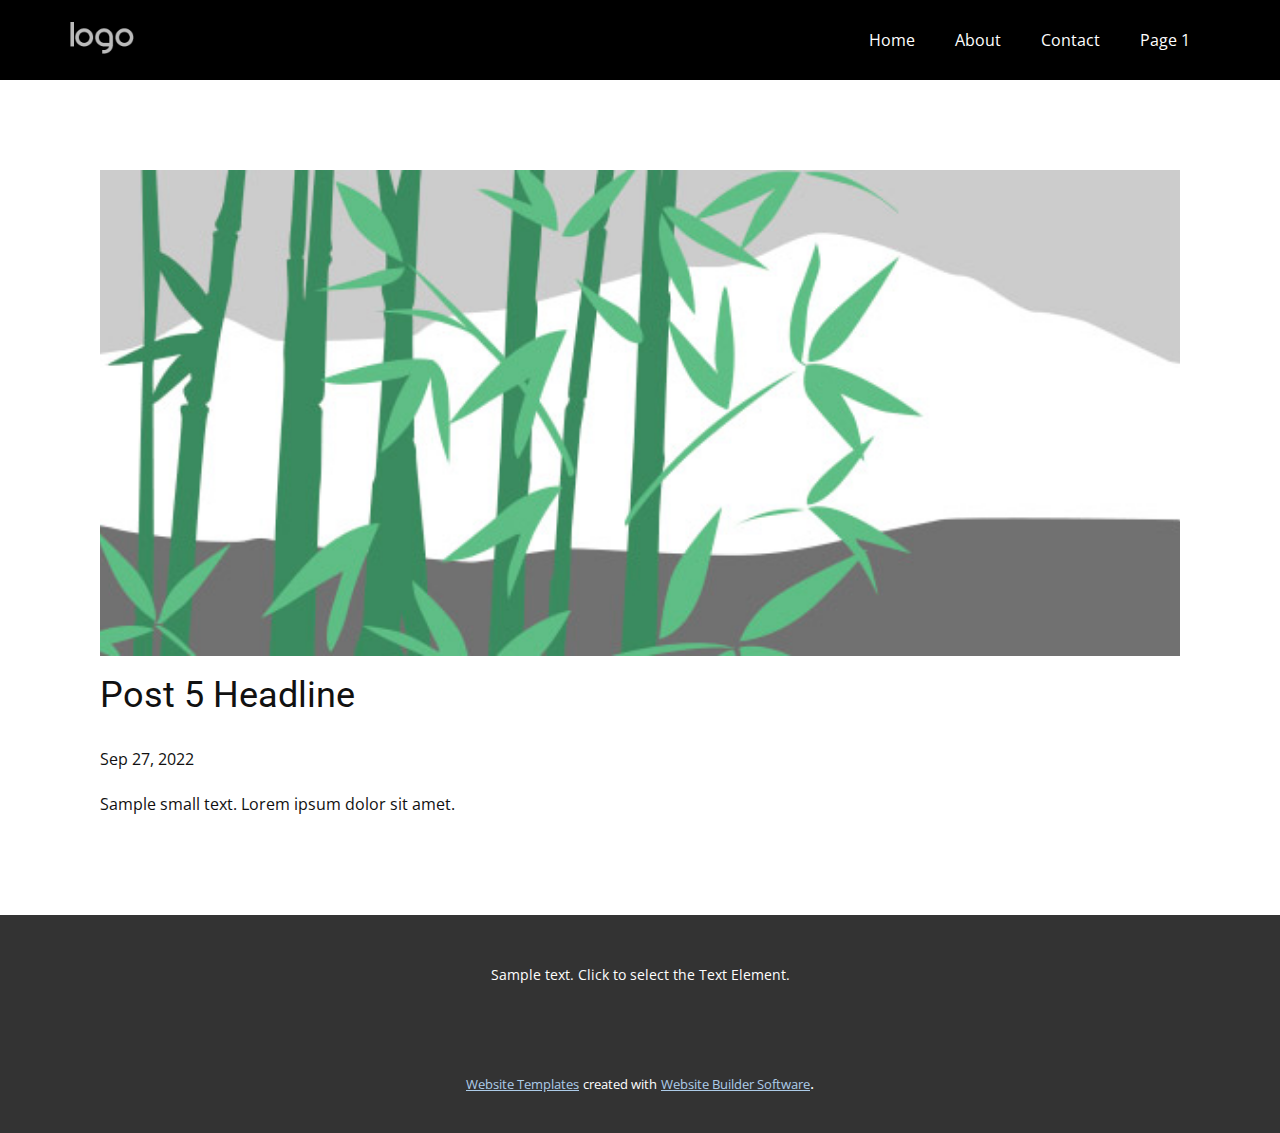
<file: blog/post-4.html>
<!doctype html>
<html style="font-size: 16px;" lang="en"><head>
    <meta name="viewport" content="width=device-width, initial-scale=1.0">
    <meta charset="utf-8">
    <meta name="keywords" content="Post 1 Headline">
    <meta name="description" content="">
    <title>Post 5 Headline</title>
    <link rel="stylesheet" href="../nicepage.css" media="screen">
<link rel="stylesheet" href="../Post-Template.css" media="screen">
    <script class="u-script" type="text/javascript" src="../jquery.js" defer=""></script>
    <script class="u-script" type="text/javascript" src="../nicepage.js" defer=""></script>
    <meta name="generator" content="Nicepage 4.18.5, nicepage.com">
    <link id="u-theme-google-font" rel="stylesheet" href="https://fonts.googleapis.com/css?family=Roboto:100,100i,300,300i,400,400i,500,500i,700,700i,900,900i|Open+Sans:300,300i,400,400i,500,500i,600,600i,700,700i,800,800i">
    
    
    <script type="application/ld+json">{
		"@context": "http://schema.org",
		"@type": "Organization",
		"name": "",
		"logo": "images/default-logo.png"
}</script>
    <meta name="theme-color" content="#478ac9">
  </head>
  <body class="u-body u-xl-mode" data-lang="en"><header class="u-black u-clearfix u-header u-header" id="sec-e885"><div class="u-clearfix u-sheet u-valign-middle u-sheet-1">
        <a href="https://nicepage.com" class="u-image u-logo u-image-1">
          <img src="../images/default-logo.png" class="u-logo-image u-logo-image-1">
        </a>
        <nav class="u-menu u-menu-dropdown u-offcanvas u-menu-1">
          <div class="menu-collapse" style="font-size: 1rem; letter-spacing: 0px;">
            <a class="u-button-style u-custom-left-right-menu-spacing u-custom-padding-bottom u-custom-top-bottom-menu-spacing u-nav-link u-text-active-palette-1-base u-text-hover-palette-2-base" href="#">
              <svg class="u-svg-link" viewBox="0 0 24 24"><use xmlns:xlink="http://www.w3.org/1999/xlink" xlink:href="#menu-hamburger"></use></svg>
              <svg class="u-svg-content" version="1.1" id="menu-hamburger" viewBox="0 0 16 16" x="0px" y="0px" xmlns:xlink="http://www.w3.org/1999/xlink" xmlns="http://www.w3.org/2000/svg"><g><rect y="1" width="16" height="2"></rect><rect y="7" width="16" height="2"></rect><rect y="13" width="16" height="2"></rect>
</g></svg>
            </a>
          </div>
          <div class="u-nav-container">
            <ul class="u-nav u-unstyled u-nav-1"><li class="u-nav-item"><a class="u-button-style u-nav-link u-text-active-palette-1-base u-text-hover-palette-2-base" href="../Home.html" style="padding: 10px 20px;">Home</a>
</li><li class="u-nav-item"><a class="u-button-style u-nav-link u-text-active-palette-1-base u-text-hover-palette-2-base" href="../About.html" style="padding: 10px 20px;">About</a>
</li><li class="u-nav-item"><a class="u-button-style u-nav-link u-text-active-palette-1-base u-text-hover-palette-2-base" href="../Contact.html" style="padding: 10px 20px;">Contact</a>
</li><li class="u-nav-item"><a class="u-button-style u-nav-link u-text-active-palette-1-base u-text-hover-palette-2-base" href="../Page-1.html" style="padding: 10px 20px;">Page 1</a>
</li></ul>
          </div>
          <div class="u-nav-container-collapse">
            <div class="u-black u-container-style u-inner-container-layout u-opacity u-opacity-95 u-sidenav">
              <div class="u-inner-container-layout u-sidenav-overflow">
                <div class="u-menu-close"></div>
                <ul class="u-align-center u-nav u-popupmenu-items u-unstyled u-nav-2"><li class="u-nav-item"><a class="u-button-style u-nav-link" href="../Home.html">Home</a>
</li><li class="u-nav-item"><a class="u-button-style u-nav-link" href="../About.html">About</a>
</li><li class="u-nav-item"><a class="u-button-style u-nav-link" href="../Contact.html">Contact</a>
</li><li class="u-nav-item"><a class="u-button-style u-nav-link" href="../Page-1.html">Page 1</a>
</li></ul>
              </div>
            </div>
            <div class="u-black u-menu-overlay u-opacity u-opacity-70"></div>
          </div>
        </nav>
      </div></header>
    <section class="u-align-center u-clearfix u-section-1" id="sec-7aa8">
      <div class="u-clearfix u-sheet u-valign-middle-md u-valign-middle-sm u-valign-middle-xs u-sheet-1"><!--post_details--><!--post_details_options_json--><!--{"source":""}--><!--/post_details_options_json--><!--blog_post-->
        <div class="u-container-style u-expanded-width u-post-details u-post-details-1">
          <div class="u-container-layout u-valign-middle u-container-layout-1"><!--blog_post_image-->
            <img alt="" class="u-blog-control u-expanded-width u-image u-image-default u-image-1" src="../images/68f64b9d.jpeg"><!--/blog_post_image--><!--blog_post_header-->
            <h2 class="u-blog-control u-text u-text-1">Post 5 Headline</h2><!--/blog_post_header--><!--blog_post_metadata-->
            <div class="u-blog-control u-metadata u-metadata-1"><!--blog_post_metadata_date-->
              <span class="u-meta-date u-meta-icon">Sep 27, 2022</span><!--/blog_post_metadata_date--><!--blog_post_metadata_category-->
              <!--/blog_post_metadata_category--><!--blog_post_metadata_comments-->
              <!--/blog_post_metadata_comments-->
            </div><!--/blog_post_metadata--><!--blog_post_content-->
            <div class="u-align-justify u-blog-control u-post-content u-text u-text-2 fr-view">
  Sample small text. Lorem ipsum dolor sit amet.
  </div><!--/blog_post_content-->
          </div>
        </div><!--/blog_post--><!--/post_details-->
      </div>
    </section>
    
    
    <footer class="u-align-center u-clearfix u-footer u-grey-80 u-footer" id="sec-b0e0"><div class="u-clearfix u-sheet u-sheet-1">
        <p class="u-small-text u-text u-text-variant u-text-1">Sample text. Click to select the Text Element.</p>
      </div></footer>
    <section class="u-backlink u-clearfix u-grey-80">
      <a class="u-link" href="https://nicepage.com/website-templates" target="_blank">
        <span>Website Templates</span>
      </a>
      <p class="u-text">
        <span>created with</span>
      </p>
      <a class="u-link" href="" target="_blank">
        <span>Website Builder Software</span>
      </a>. 
    </section>
  
</body></html>
</file>
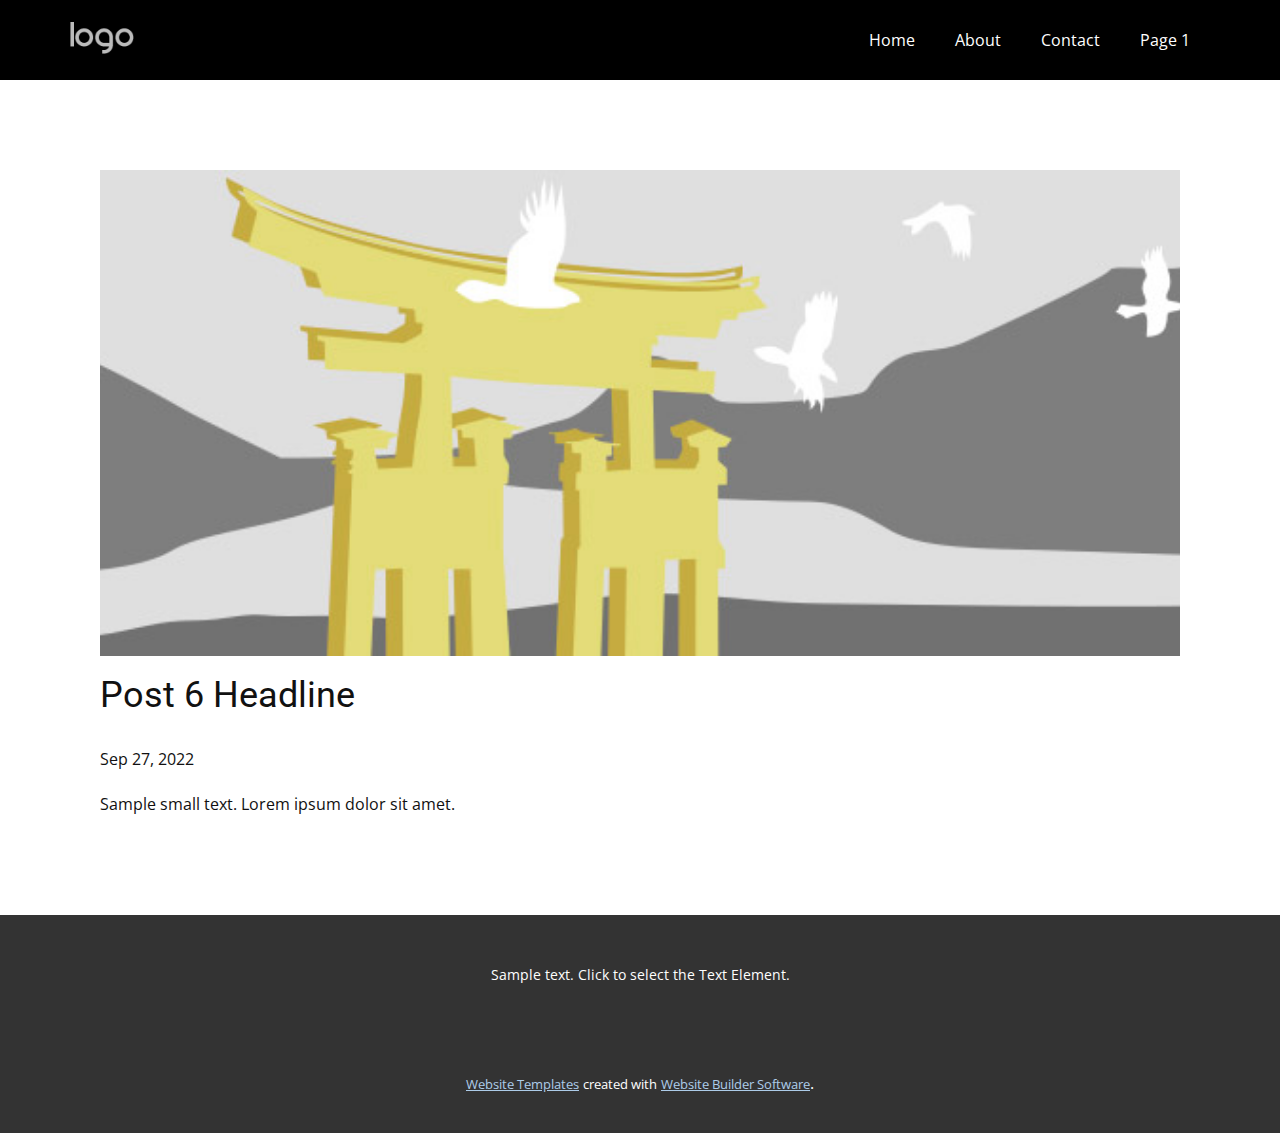
<file: blog/post-5.html>
<!doctype html>
<html style="font-size: 16px;" lang="en"><head>
    <meta name="viewport" content="width=device-width, initial-scale=1.0">
    <meta charset="utf-8">
    <meta name="keywords" content="Post 1 Headline">
    <meta name="description" content="">
    <title>Post 6 Headline</title>
    <link rel="stylesheet" href="../nicepage.css" media="screen">
<link rel="stylesheet" href="../Post-Template.css" media="screen">
    <script class="u-script" type="text/javascript" src="../jquery.js" defer=""></script>
    <script class="u-script" type="text/javascript" src="../nicepage.js" defer=""></script>
    <meta name="generator" content="Nicepage 4.18.5, nicepage.com">
    <link id="u-theme-google-font" rel="stylesheet" href="https://fonts.googleapis.com/css?family=Roboto:100,100i,300,300i,400,400i,500,500i,700,700i,900,900i|Open+Sans:300,300i,400,400i,500,500i,600,600i,700,700i,800,800i">
    
    
    <script type="application/ld+json">{
		"@context": "http://schema.org",
		"@type": "Organization",
		"name": "",
		"logo": "images/default-logo.png"
}</script>
    <meta name="theme-color" content="#478ac9">
  </head>
  <body class="u-body u-xl-mode" data-lang="en"><header class="u-black u-clearfix u-header u-header" id="sec-e885"><div class="u-clearfix u-sheet u-valign-middle u-sheet-1">
        <a href="https://nicepage.com" class="u-image u-logo u-image-1">
          <img src="../images/default-logo.png" class="u-logo-image u-logo-image-1">
        </a>
        <nav class="u-menu u-menu-dropdown u-offcanvas u-menu-1">
          <div class="menu-collapse" style="font-size: 1rem; letter-spacing: 0px;">
            <a class="u-button-style u-custom-left-right-menu-spacing u-custom-padding-bottom u-custom-top-bottom-menu-spacing u-nav-link u-text-active-palette-1-base u-text-hover-palette-2-base" href="#">
              <svg class="u-svg-link" viewBox="0 0 24 24"><use xmlns:xlink="http://www.w3.org/1999/xlink" xlink:href="#menu-hamburger"></use></svg>
              <svg class="u-svg-content" version="1.1" id="menu-hamburger" viewBox="0 0 16 16" x="0px" y="0px" xmlns:xlink="http://www.w3.org/1999/xlink" xmlns="http://www.w3.org/2000/svg"><g><rect y="1" width="16" height="2"></rect><rect y="7" width="16" height="2"></rect><rect y="13" width="16" height="2"></rect>
</g></svg>
            </a>
          </div>
          <div class="u-nav-container">
            <ul class="u-nav u-unstyled u-nav-1"><li class="u-nav-item"><a class="u-button-style u-nav-link u-text-active-palette-1-base u-text-hover-palette-2-base" href="../Home.html" style="padding: 10px 20px;">Home</a>
</li><li class="u-nav-item"><a class="u-button-style u-nav-link u-text-active-palette-1-base u-text-hover-palette-2-base" href="../About.html" style="padding: 10px 20px;">About</a>
</li><li class="u-nav-item"><a class="u-button-style u-nav-link u-text-active-palette-1-base u-text-hover-palette-2-base" href="../Contact.html" style="padding: 10px 20px;">Contact</a>
</li><li class="u-nav-item"><a class="u-button-style u-nav-link u-text-active-palette-1-base u-text-hover-palette-2-base" href="../Page-1.html" style="padding: 10px 20px;">Page 1</a>
</li></ul>
          </div>
          <div class="u-nav-container-collapse">
            <div class="u-black u-container-style u-inner-container-layout u-opacity u-opacity-95 u-sidenav">
              <div class="u-inner-container-layout u-sidenav-overflow">
                <div class="u-menu-close"></div>
                <ul class="u-align-center u-nav u-popupmenu-items u-unstyled u-nav-2"><li class="u-nav-item"><a class="u-button-style u-nav-link" href="../Home.html">Home</a>
</li><li class="u-nav-item"><a class="u-button-style u-nav-link" href="../About.html">About</a>
</li><li class="u-nav-item"><a class="u-button-style u-nav-link" href="../Contact.html">Contact</a>
</li><li class="u-nav-item"><a class="u-button-style u-nav-link" href="../Page-1.html">Page 1</a>
</li></ul>
              </div>
            </div>
            <div class="u-black u-menu-overlay u-opacity u-opacity-70"></div>
          </div>
        </nav>
      </div></header>
    <section class="u-align-center u-clearfix u-section-1" id="sec-7aa8">
      <div class="u-clearfix u-sheet u-valign-middle-md u-valign-middle-sm u-valign-middle-xs u-sheet-1"><!--post_details--><!--post_details_options_json--><!--{"source":""}--><!--/post_details_options_json--><!--blog_post-->
        <div class="u-container-style u-expanded-width u-post-details u-post-details-1">
          <div class="u-container-layout u-valign-middle u-container-layout-1"><!--blog_post_image-->
            <img alt="" class="u-blog-control u-expanded-width u-image u-image-default u-image-1" src="../images/8ad73f3c.jpeg"><!--/blog_post_image--><!--blog_post_header-->
            <h2 class="u-blog-control u-text u-text-1">Post 6 Headline</h2><!--/blog_post_header--><!--blog_post_metadata-->
            <div class="u-blog-control u-metadata u-metadata-1"><!--blog_post_metadata_date-->
              <span class="u-meta-date u-meta-icon">Sep 27, 2022</span><!--/blog_post_metadata_date--><!--blog_post_metadata_category-->
              <!--/blog_post_metadata_category--><!--blog_post_metadata_comments-->
              <!--/blog_post_metadata_comments-->
            </div><!--/blog_post_metadata--><!--blog_post_content-->
            <div class="u-align-justify u-blog-control u-post-content u-text u-text-2 fr-view">
  Sample small text. Lorem ipsum dolor sit amet.
  </div><!--/blog_post_content-->
          </div>
        </div><!--/blog_post--><!--/post_details-->
      </div>
    </section>
    
    
    <footer class="u-align-center u-clearfix u-footer u-grey-80 u-footer" id="sec-b0e0"><div class="u-clearfix u-sheet u-sheet-1">
        <p class="u-small-text u-text u-text-variant u-text-1">Sample text. Click to select the Text Element.</p>
      </div></footer>
    <section class="u-backlink u-clearfix u-grey-80">
      <a class="u-link" href="https://nicepage.com/website-templates" target="_blank">
        <span>Website Templates</span>
      </a>
      <p class="u-text">
        <span>created with</span>
      </p>
      <a class="u-link" href="" target="_blank">
        <span>Website Builder Software</span>
      </a>. 
    </section>
  
</body></html>
</file>
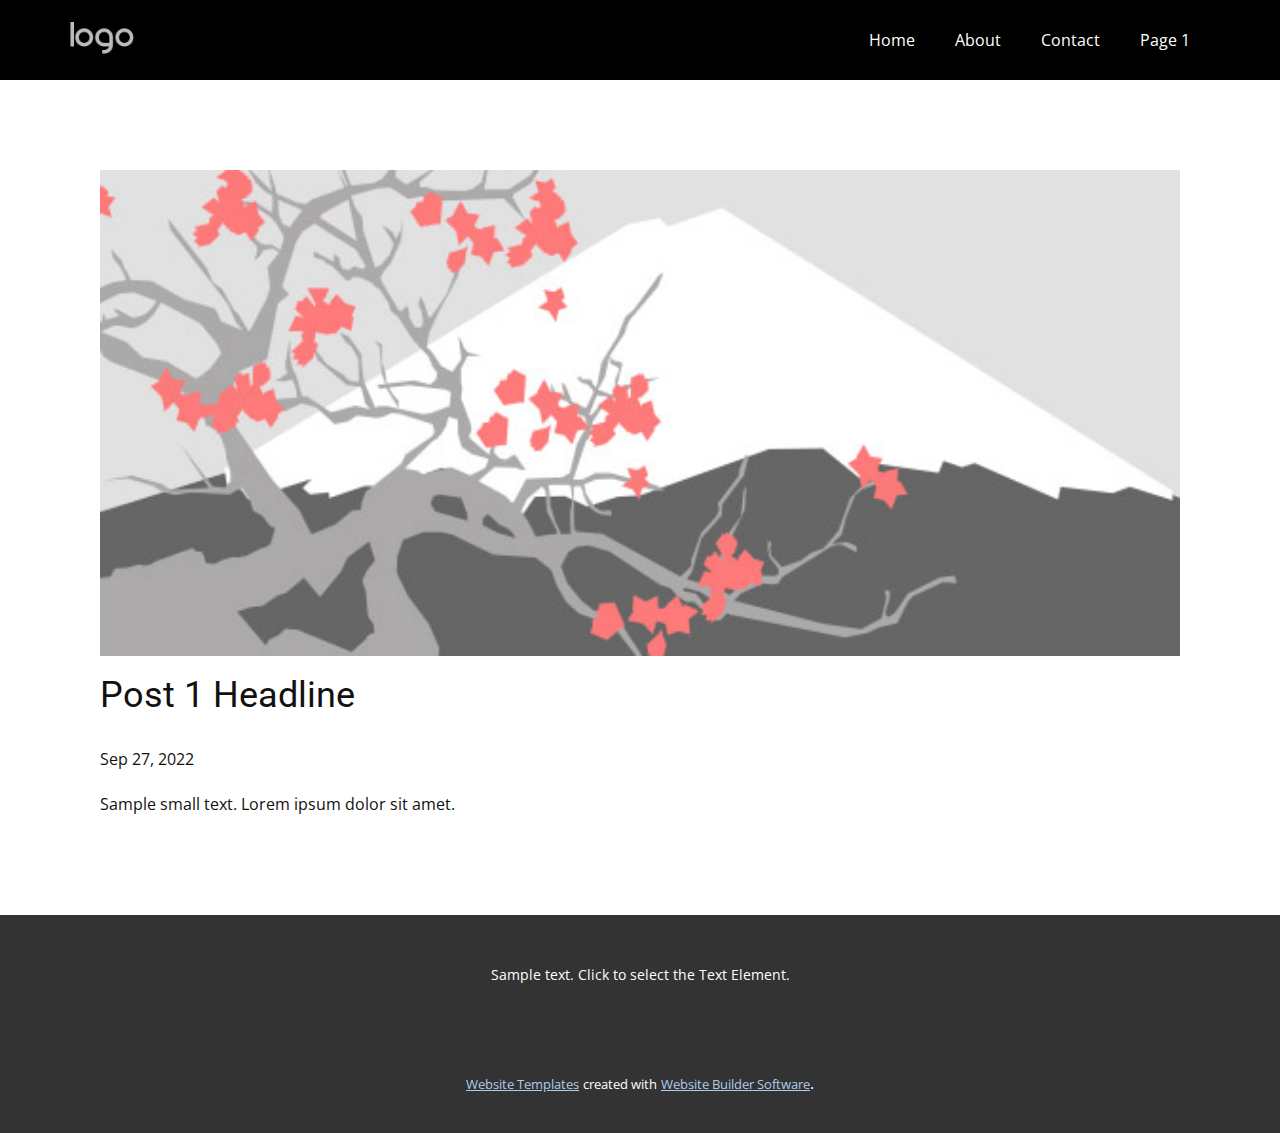
<file: blog/post.html>
<!doctype html>
<html style="font-size: 16px;" lang="en"><head>
    <meta name="viewport" content="width=device-width, initial-scale=1.0">
    <meta charset="utf-8">
    <meta name="keywords" content="Post 1 Headline">
    <meta name="description" content="">
    <title>Post 1 Headline</title>
    <link rel="stylesheet" href="../nicepage.css" media="screen">
<link rel="stylesheet" href="../Post-Template.css" media="screen">
    <script class="u-script" type="text/javascript" src="../jquery.js" defer=""></script>
    <script class="u-script" type="text/javascript" src="../nicepage.js" defer=""></script>
    <meta name="generator" content="Nicepage 4.18.5, nicepage.com">
    <link id="u-theme-google-font" rel="stylesheet" href="https://fonts.googleapis.com/css?family=Roboto:100,100i,300,300i,400,400i,500,500i,700,700i,900,900i|Open+Sans:300,300i,400,400i,500,500i,600,600i,700,700i,800,800i">
    
    
    <script type="application/ld+json">{
		"@context": "http://schema.org",
		"@type": "Organization",
		"name": "",
		"logo": "images/default-logo.png"
}</script>
    <meta name="theme-color" content="#478ac9">
  </head>
  <body class="u-body u-xl-mode" data-lang="en"><header class="u-black u-clearfix u-header u-header" id="sec-e885"><div class="u-clearfix u-sheet u-valign-middle u-sheet-1">
        <a href="https://nicepage.com" class="u-image u-logo u-image-1">
          <img src="../images/default-logo.png" class="u-logo-image u-logo-image-1">
        </a>
        <nav class="u-menu u-menu-dropdown u-offcanvas u-menu-1">
          <div class="menu-collapse" style="font-size: 1rem; letter-spacing: 0px;">
            <a class="u-button-style u-custom-left-right-menu-spacing u-custom-padding-bottom u-custom-top-bottom-menu-spacing u-nav-link u-text-active-palette-1-base u-text-hover-palette-2-base" href="#">
              <svg class="u-svg-link" viewBox="0 0 24 24"><use xmlns:xlink="http://www.w3.org/1999/xlink" xlink:href="#menu-hamburger"></use></svg>
              <svg class="u-svg-content" version="1.1" id="menu-hamburger" viewBox="0 0 16 16" x="0px" y="0px" xmlns:xlink="http://www.w3.org/1999/xlink" xmlns="http://www.w3.org/2000/svg"><g><rect y="1" width="16" height="2"></rect><rect y="7" width="16" height="2"></rect><rect y="13" width="16" height="2"></rect>
</g></svg>
            </a>
          </div>
          <div class="u-nav-container">
            <ul class="u-nav u-unstyled u-nav-1"><li class="u-nav-item"><a class="u-button-style u-nav-link u-text-active-palette-1-base u-text-hover-palette-2-base" href="../Home.html" style="padding: 10px 20px;">Home</a>
</li><li class="u-nav-item"><a class="u-button-style u-nav-link u-text-active-palette-1-base u-text-hover-palette-2-base" href="../About.html" style="padding: 10px 20px;">About</a>
</li><li class="u-nav-item"><a class="u-button-style u-nav-link u-text-active-palette-1-base u-text-hover-palette-2-base" href="../Contact.html" style="padding: 10px 20px;">Contact</a>
</li><li class="u-nav-item"><a class="u-button-style u-nav-link u-text-active-palette-1-base u-text-hover-palette-2-base" href="../Page-1.html" style="padding: 10px 20px;">Page 1</a>
</li></ul>
          </div>
          <div class="u-nav-container-collapse">
            <div class="u-black u-container-style u-inner-container-layout u-opacity u-opacity-95 u-sidenav">
              <div class="u-inner-container-layout u-sidenav-overflow">
                <div class="u-menu-close"></div>
                <ul class="u-align-center u-nav u-popupmenu-items u-unstyled u-nav-2"><li class="u-nav-item"><a class="u-button-style u-nav-link" href="../Home.html">Home</a>
</li><li class="u-nav-item"><a class="u-button-style u-nav-link" href="../About.html">About</a>
</li><li class="u-nav-item"><a class="u-button-style u-nav-link" href="../Contact.html">Contact</a>
</li><li class="u-nav-item"><a class="u-button-style u-nav-link" href="../Page-1.html">Page 1</a>
</li></ul>
              </div>
            </div>
            <div class="u-black u-menu-overlay u-opacity u-opacity-70"></div>
          </div>
        </nav>
      </div></header>
    <section class="u-align-center u-clearfix u-section-1" id="sec-7aa8">
      <div class="u-clearfix u-sheet u-valign-middle-md u-valign-middle-sm u-valign-middle-xs u-sheet-1"><!--post_details--><!--post_details_options_json--><!--{"source":""}--><!--/post_details_options_json--><!--blog_post-->
        <div class="u-container-style u-expanded-width u-post-details u-post-details-1">
          <div class="u-container-layout u-valign-middle u-container-layout-1"><!--blog_post_image-->
            <img alt="" class="u-blog-control u-expanded-width u-image u-image-default u-image-1" src="../images/0fd3416c.jpeg"><!--/blog_post_image--><!--blog_post_header-->
            <h2 class="u-blog-control u-text u-text-1">Post 1 Headline</h2><!--/blog_post_header--><!--blog_post_metadata-->
            <div class="u-blog-control u-metadata u-metadata-1"><!--blog_post_metadata_date-->
              <span class="u-meta-date u-meta-icon">Sep 27, 2022</span><!--/blog_post_metadata_date--><!--blog_post_metadata_category-->
              <!--/blog_post_metadata_category--><!--blog_post_metadata_comments-->
              <!--/blog_post_metadata_comments-->
            </div><!--/blog_post_metadata--><!--blog_post_content-->
            <div class="u-align-justify u-blog-control u-post-content u-text u-text-2 fr-view">
  Sample small text. Lorem ipsum dolor sit amet.
  </div><!--/blog_post_content-->
          </div>
        </div><!--/blog_post--><!--/post_details-->
      </div>
    </section>
    
    
    <footer class="u-align-center u-clearfix u-footer u-grey-80 u-footer" id="sec-b0e0"><div class="u-clearfix u-sheet u-sheet-1">
        <p class="u-small-text u-text u-text-variant u-text-1">Sample text. Click to select the Text Element.</p>
      </div></footer>
    <section class="u-backlink u-clearfix u-grey-80">
      <a class="u-link" href="https://nicepage.com/website-templates" target="_blank">
        <span>Website Templates</span>
      </a>
      <p class="u-text">
        <span>created with</span>
      </p>
      <a class="u-link" href="" target="_blank">
        <span>Website Builder Software</span>
      </a>. 
    </section>
  
</body></html>
</file>
